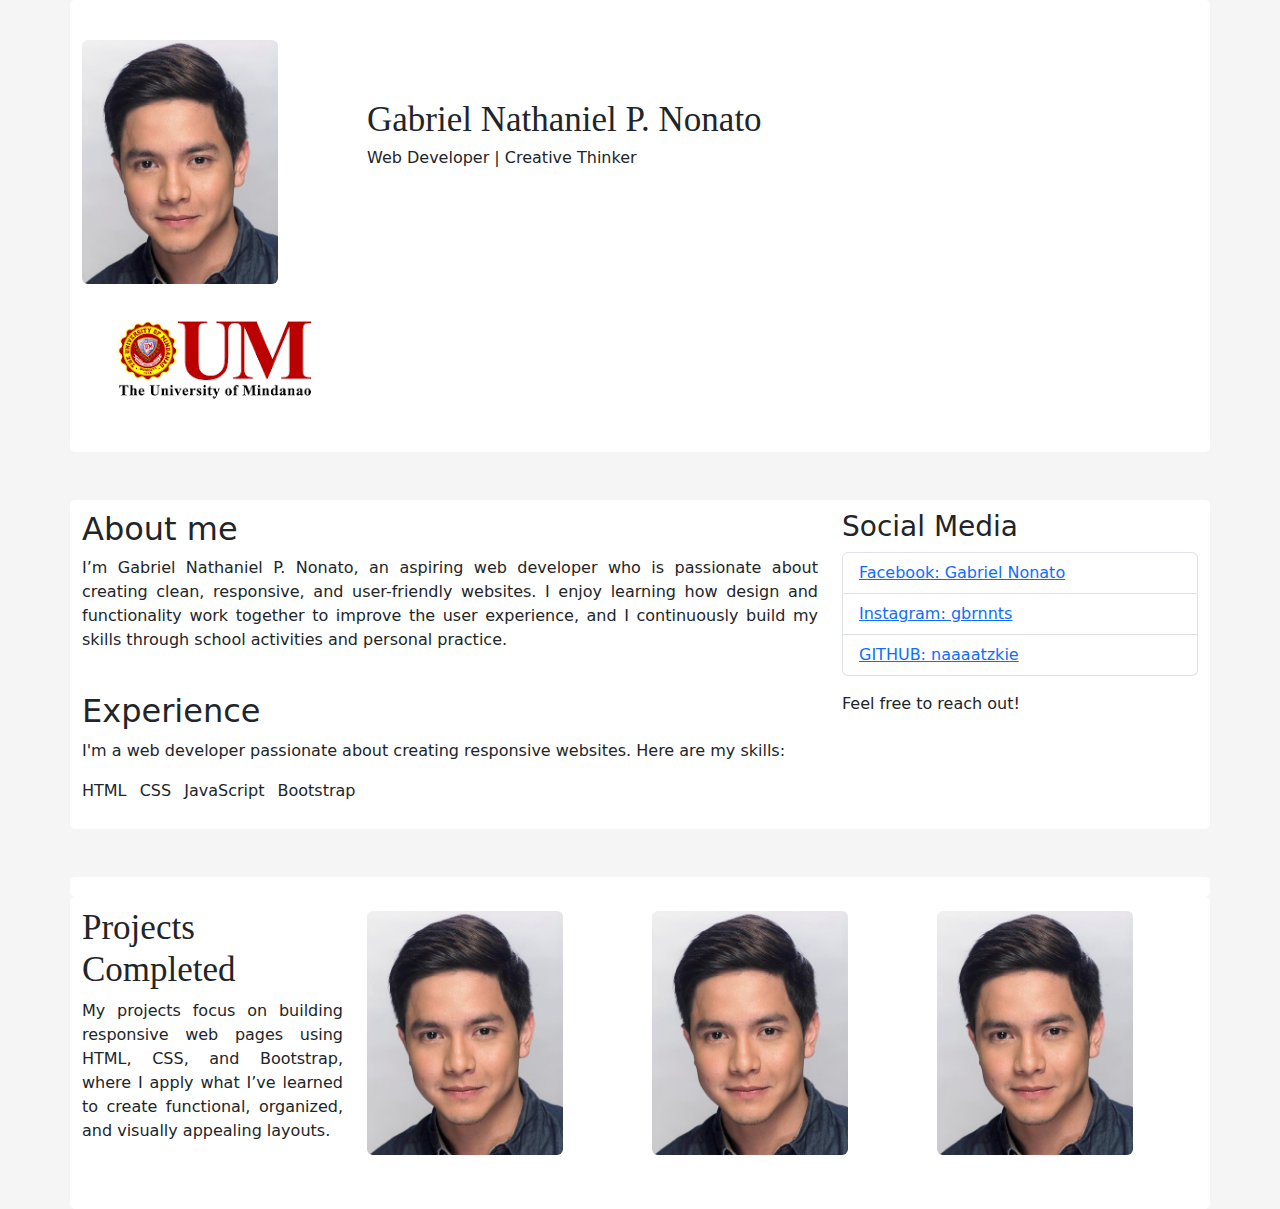
<file: Newportfolio.html>
<!DOCTYPE html>
<html lang="en">
<head>
    <meta charset="UTF-8">
    <meta http-equiv="X-UA-Compatible" content="IE=edge">
    <meta name="viewport" content="width=device-width, initial-scale=1.0">
    <link href="https://cdn.jsdelivr.net/npm/bootstrap@5.3.8/dist/css/bootstrap.min.css" rel="stylesheet">
    <script defer src="https://cdn.jsdelivr.net/npm/bootstrap@5.3.8/dist/js/bootstrap.bundle.min.js"></script>
    <link rel="stylesheet" href="Newportfolio.css">
    <title>Gabriel Nonato's Portfolio</title> 
</head>
<body>
    <div class="container" id="container-top">
        <div class="row align-items-center">
            <div class="col-md-3 col-4 position-relative"> 
                <img src="ako.jpg" class="img-fluid rounded profile-img" alt="Gabriel Nonato">
            </div>
            <div class="col-md-6 col-4 position-relative">
                <div class="overlay-text">
                    <h1>Gabriel Nathaniel P. Nonato</h1>
                    <p>Web Developer | Creative Thinker</p>
                    <br>
                    <p></p>
                </div>
            </div>
            <div class="col-md-auto col-4">
                <img src="UMM.png" class="img-fluid logo-img" alt="University of Mindanao Logo"> 
            </div>
        </div>
    </div>

    <div class="container mt-5"> 
        <div class="row">        
            <div class="col-md-8 col-12">
                <div class="row mb-4 "> 
                    <div class="col-12">
                        <h2>About me</h2>
                        <div class="row">
                            <div class="col-md-12">
                                <p style="text-align: justify;">I’m Gabriel Nathaniel P. Nonato, an aspiring web developer who is passionate about creating clean, responsive, and user-friendly websites. I enjoy learning how design and functionality work together to improve the user experience, and I continuously build my skills through school activities and personal practice.</p>
                            </div>
                        </div>
                    </div>
                </div>
                <div class="row">
                    <div class="col-12">
                        <h2>Experience</h2>
                        <p>I'm a web developer passionate about creating responsive websites. Here are my skills:</p>
                        <ul class="list-inline">
                            <li class="list-inline-item">HTML</li>
                            <li class="list-inline-item">CSS</li>
                            <li class="list-inline-item">JavaScript</li>
                            <li class="list-inline-item">Bootstrap</li>
                        </ul>
                    </div>
                </div>
            </div>
            <div class="col-md-4 col-12">
                <h3>Social Media</h3>
                <ul class="list-group">
                    <li class="list-group-item"><a href="https://www.facebook.com/finnthehuman0" target="_blank">Facebook: Gabriel Nonato</a></li>
                    <li class="list-group-item"><a href="https://www.instagram.com/gbrlnnts/" target="_blank">Instagram: gbrnnts</a></li>
                    <li class="list-group-item"><a href="https://github.com/naaatzkie" target="_blank">GITHUB: naaaatzkie</a></li>
                </ul>
                <p class="mt-3">Feel free to reach out!</p>
            </div>
        </div>
    </div>

    <div class="container mt-5"> 
        <div class="row">        
            <div class="col-md-8 col-12">
                </div>
        </div>
    </div>

    <div class="container" id="container-bottom">
    <div class="row align-items-center">

        <div class="col-md-3 col-4 position-relative"> 
            <h1>Projects Completed</h1>
            <p style="text-align: justify;"> My projects focus on building responsive web pages using HTML, CSS, and Bootstrap, where I apply what I’ve learned to create functional, organized, and visually appealing layouts.</p>
        </div>
        <div class="col-md-3 col-4">
            <img src="ako.jpg" class="img-fluid rounded profile-img" alt="">
        </div>
        <div class="col-md-3 col-4">
            <img src="ako.jpg" class="img-fluid rounded profile-img" alt="">
        </div>
        <div class="col-md-3 col-4">
            <img src="ako.jpg" class="img-fluid rounded profile-img" alt="">
        </div>
    </div>
</div>

</body>
</html>
</file>
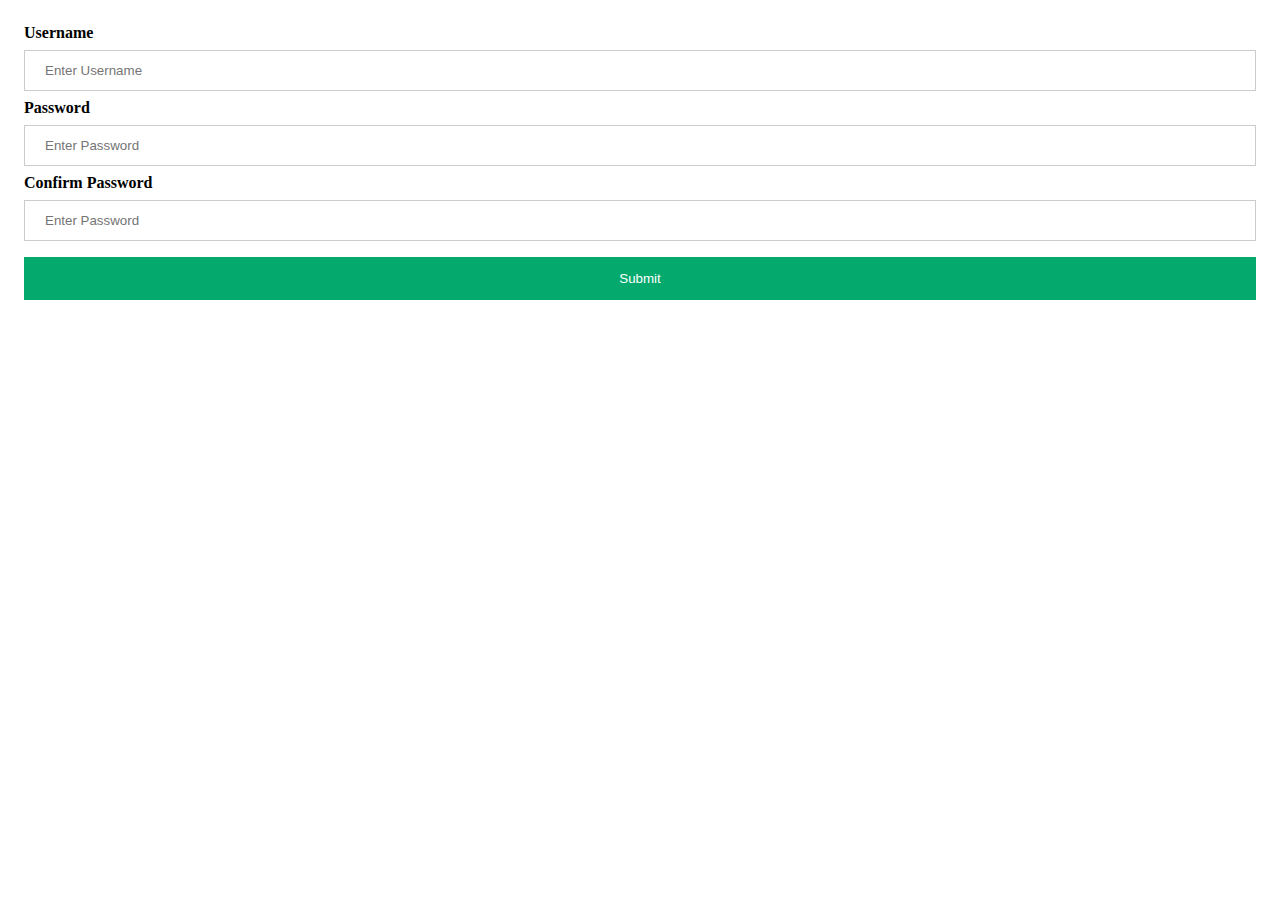
<file: register.html>
<!DOCTYPE html>
<html lang="en">
<head>
    <meta charset="UTF-8">
    <meta name="viewport" content="width=device-width, initial-scale=1.0">
    <title>Document</title>
    <link rel="stylesheet" href="style.css">
</head>
<body>
     <div class="container">
    <label for="uname"><b>Username</b></label>
    <input type="text" placeholder="Enter Username" name="uname" required>

    <label for="psw"><b>Password</b></label>
    <input type="password" placeholder="Enter Password" name="psw" required>

    <label for="psw"><b>Confirm Password</b></label>
    <input type="password" placeholder="Enter Password" name="psw" required>

    <button type="submit">Submit</button>
</body>
</html>
</file>
<file: Newportfolio.css>
.container{
    background-color: white;
    border-radius: 5px;
    padding-top: 10px;
    padding-bottom: 10px;
}

.name-section{
    font-size: 5px;
}
body{
    background-color: whitesmoke;
}
.profile-img {
    width: 75%; 
    height: 95%; 
    object-fit: cover;
}

.logo-img {
    max-width: 350px;
    height: auto;
}
#first-row{
    background-color: gray !important;
    border-radius: 5px;
    padding-top: 10px;
    padding-bottom: 10px;
}

.overlay-text h1 {
    margin-bottom: 5px;
    font-size: 35px; 
    font-family: Arial, Helvetica, sans-serif;
}

.container h1{
    font-size: 35px;
    font-family: 'Times New Roman', Times, serif; 
}

#container-bottom{
    padding-bottom: 50px;
}

#container-top{
    padding-top: 40px;
    padding-bottom: 20px;
}

@media (max-width: 768px) {
    .overlay-text {
        font-size: 14px;
        top: 5px;
        left: 5px;
    }
    .profile-img {
        height: 100%; 
    }
}
</file>
<file: style.css>
form {
  border: 3px solid #f1f1f1;
}

input[type=text], input[type=password] {
  width: 100%;
  padding: 12px 20px;
  margin: 8px 0;
  display: inline-block;
  border: 1px solid #ccc;
  box-sizing: border-box;
}

button {
  background-color: #04AA6D;
  color: white;
  padding: 14px 20px;
  margin: 8px 0;
  border: none;
  cursor: pointer;
  width: 100%;
}

button {
  background-color: #04AA6D;
  color: white;
  padding: 14px 20px;
  margin: 8px 0;
  border: none;
  cursor: pointer;
  width: 100%;
}

button:hover {
  opacity: 0.8;
}

.registerbtn {
  width: auto;
  padding: 10px 18px;
  background-color: grey;
}

.imgcontainer {
  text-align: center;
  margin: 24px 0 12px 0;
}

img.avatar {
  width: 40%;
  border-radius: 50%;
}

.container {
  padding: 16px;
}

span.psw {
  float: right;
  padding-top: 16px;
}

@media screen and (max-width: 300px) {
  span.psw {
    display: block;
    float: none;
  }
  .cancelbtn {
    width: 100%;
  }
}
</file>
